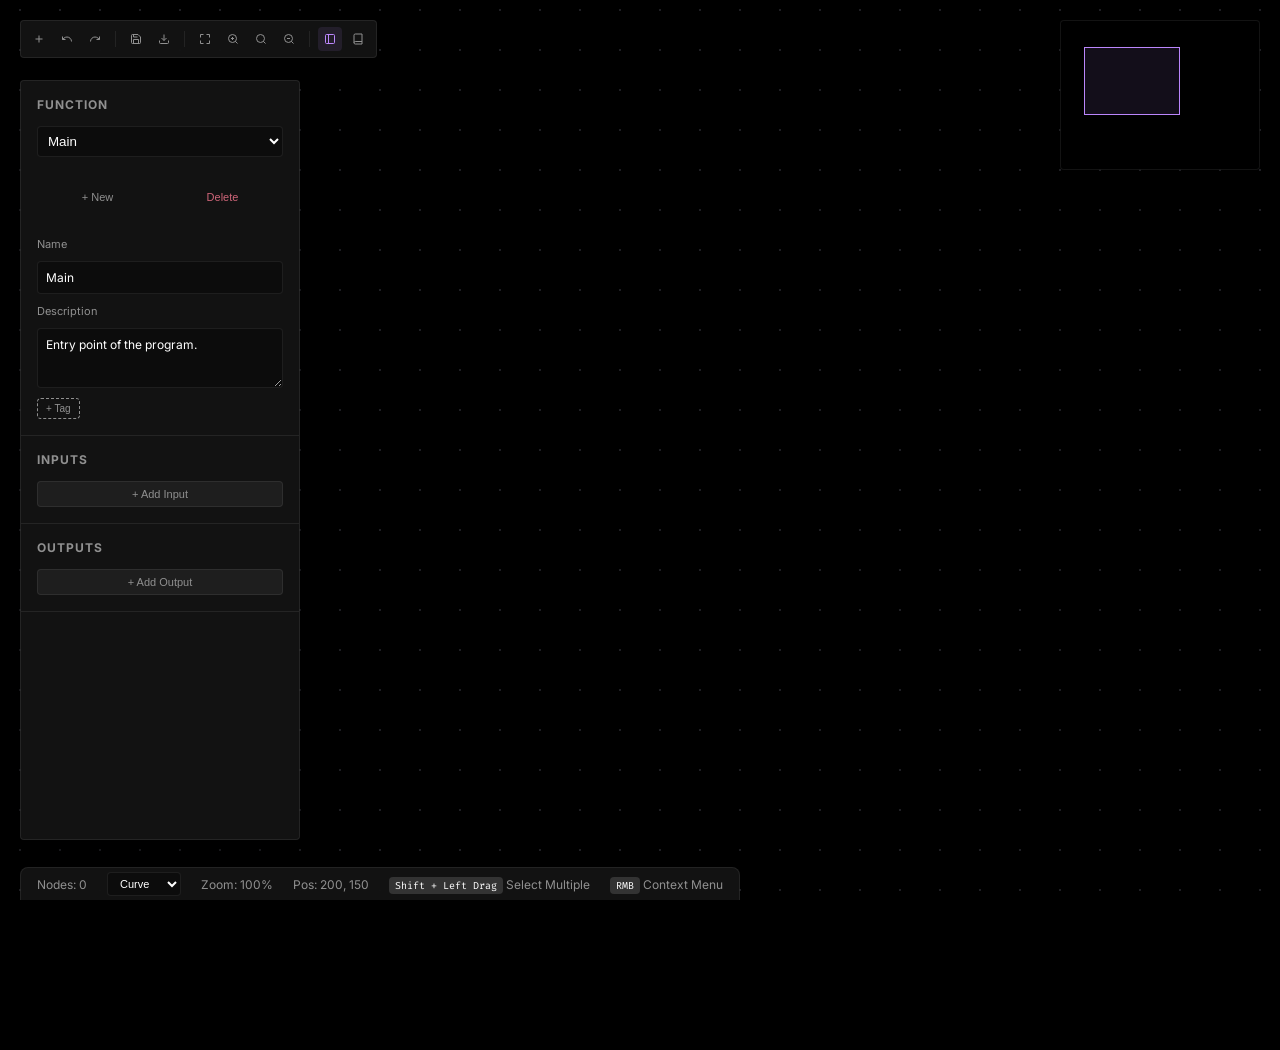
<file: source/node_editor/node_editor.html>
<!DOCTYPE html>
<html lang="en">

<head>
    <meta charset="UTF-8">
    <meta name="viewport" content="width=device-width, initial-scale=1.0">
    <title>Gallium | Decision Tree Editor</title>
    <link
        href="https://fonts.googleapis.com/css2?family=Inter:wght@300;400;500;600&family=Fira+Code:wght@400;500&display=swap"
        rel="stylesheet">
    <link href="css/node_editor.css" rel="stylesheet">
</head>

<body>

    <div id="toolbar">
        <button class="tool-btn" title="Add Node" onclick="showAddMenu(event)">
            <svg width="24" height="24" viewBox="0 0 24 24" fill="none" stroke="currentColor" stroke-width="2">
                <line x1="12" y1="5" x2="12" y2="19"></line>
                <line x1="5" y1="12" x2="19" y2="12"></line>
            </svg>
        </button>
        <button class="tool-btn" title="Undo (Ctrl+Z)" onclick="graph.undo()">
            <svg width="24" height="24" viewBox="0 0 24 24" fill="none" stroke="currentColor" stroke-width="2">
                <path d="M3 7v6h6"></path>
                <path d="M21 17a9 9 0 00-9-9 9 9 0 00-6 2.3L3 13"></path>
            </svg>
        </button>
        <button class="tool-btn" title="Redo (Ctrl+Shift+Z)" onclick="graph.redo()">
            <svg width="24" height="24" viewBox="0 0 24 24" fill="none" stroke="currentColor" stroke-width="2">
                <path d="M21 7v6h-6"></path>
                <path d="M3 17a9 9 0 019-9 9 9 0 016 2.3L21 13"></path>
            </svg>
        </button>
        <div style="width: 1px; height: 24px; background: var(--node-border); margin: 0 4px;"></div>
        <button class="tool-btn" title="Save Graph (.graph)" onclick="graph.saveToFile()">
            <svg width="24" height="24" viewBox="0 0 24 24" fill="none" stroke="currentColor" stroke-width="2">
                <path d="M19 21H5a2 2 0 0 1-2-2V5a2 2 0 0 1 2-2h11l5 5v11a2 2 0 0 1-2 2z"></path>
                <polyline points="17 21 17 13 7 13 7 21"></polyline>
                <polyline points="7 3 7 8 15 8"></polyline>
            </svg>
        </button>
        <button class="tool-btn" title="Load Graph" onclick="graph.triggerLoad()">
            <svg width="24" height="24" viewBox="0 0 24 24" fill="none" stroke="currentColor" stroke-width="2">
                <path d="M21 15v4a2 2 0 0 1-2 2H5a2 2 0 0 1-2-2v-4"></path>
                <polyline points="7 10 12 15 17 10"></polyline>
                <line x1="12" y1="15" x2="12" y2="3"></line>
            </svg>
        </button>
        <div style="width: 1px; height: 24px; background: var(--node-border); margin: 0 4px;"></div>
        <button class="tool-btn" title="Recenter" onclick="graph.recenter()">
            <svg width="24" height="24" viewBox="0 0 24 24" fill="none" stroke="currentColor" stroke-width="2">
                <path d="M15 3h6v6M9 21H3v-6M21 15v6h-6M3 9V3h6"></path>
            </svg>
        </button>
        <button class="tool-btn" title="Zoom In" onclick="graph.zoom(1.1)">
            <svg width="24" height="24" viewBox="0 0 24 24" fill="none" stroke="currentColor" stroke-width="2">
                <circle cx="11" cy="11" r="8"></circle>
                <line x1="21" y1="21" x2="16.65" y2="16.65"></line>
                <line x1="11" y1="8" x2="11" y2="14"></line>
                <line x1="8" y1="11" x2="14" y2="11"></line>
            </svg>
        </button>
        <button class="tool-btn" title="Reset Zoom" onclick="graph.resetZoom()">
            <svg width="24" height="24" viewBox="0 0 24 24" fill="none" stroke="currentColor" stroke-width="2">
                <circle cx="11" cy="11" r="8"></circle>
                <line x1="21" y1="21" x2="16.65" y2="16.65"></line>
            </svg>
        </button>
        <button class="tool-btn" title="Zoom Out" onclick="graph.zoom(0.9)">
            <svg width="24" height="24" viewBox="0 0 24 24" fill="none" stroke="currentColor" stroke-width="2">
                <circle cx="11" cy="11" r="8"></circle>
                <line x1="21" y1="21" x2="16.65" y2="16.65"></line>
                <line x1="8" y1="11" x2="14" y2="11"></line>
            </svg>
        </button>
        <div style="width: 1px; height: 24px; background: var(--node-border); margin: 0 4px;"></div>
        <button class="tool-btn active" id="btn-toggle-functions" title="Toggle Function Panel"
            onclick="toggleFunctionPanel()">
            <svg width="24" height="24" viewBox="0 0 24 24" fill="none" stroke="currentColor" stroke-width="2">
                <rect x="3" y="3" width="18" height="18" rx="2" ry="2"></rect>
                <line x1="9" y1="3" x2="9" y2="21"></line>
            </svg>
        </button>
        <button class="tool-btn" id="btn-toggle-types" title="Toggle Type Database" onclick="toggleTypePanel()">
            <svg width="24" height="24" viewBox="0 0 24 24" fill="none" stroke="currentColor" stroke-width="2">
                <path d="M4 19.5A2.5 2.5 0 0 1 6.5 17H20"></path>
                <path d="M6.5 2H20v20H6.5A2.5 2.5 0 0 1 4 19.5v-15A2.5 2.5 0 0 1 6.5 2z"></path>
            </svg>
        </button>
    </div>

    <div id="editor-container" oncontextmenu="return false;">
        <div id="graph-layer">
            <div id="nodes-layer">
                <!-- Nodes will be rendered here -->
            </div>
            <svg id="svg-layer">
                <!-- Connections will be rendered here -->
            </svg>
        </div>
    </div>

    <div id="minimap">
        <div id="minimap-content"></div>
        <div id="minimap-viewport"></div>
    </div>

    <div id="notification-area"></div>
    <input type="file" id="file-input" accept=".graph" style="display: none;" onchange="graph.loadFromFile(this)">

    <div id="status-bar">
        <span>Nodes: <span id="node-count">0</span></span>
        <select id="connection-style-select">
            <option value="curve">Curve</option>
            <option value="circuit">Circuit</option>
            <option value="straight">90 Deg</option>
        </select>
        <span>Zoom: <span id="zoom-level">100%</span></span>
        <span>Pos: <span id="view-pos">0, 0</span></span>
        <span><span class="kbd">Shift + Left Drag</span> Select Multiple</span>
        <span><span class="kbd">RMB</span> Context Menu</span>
    </div>

    <div id="function-panel">
        <div class="panel-section">
            <div class="panel-header">Function</div>
            <select id="function-selector"
                style="width: 100%; margin-bottom: 10px; padding: 6px; background: rgba(0,0,0,0.3); color: white; border: 1px solid var(--node-border); border-radius: 4px;">
                <!-- Populated by JS -->
            </select>
            <div style="display: flex; gap: 4px; margin-bottom: 10px;">
                <button class="tool-btn" style="flex: 1; font-size: 11px;" onclick="funcManager.createNewFunction()">+
                    New</button>
                <button class="tool-btn" style="flex: 1; font-size: 11px; color: var(--danger);"
                    onclick="funcManager.deleteCurrentFunction()">Delete</button>
            </div>

            <label class="panel-label">Name</label>
            <input type="text" id="func-name" class="panel-input">

            <label class="panel-label">Description</label>
            <textarea id="func-desc" class="panel-textarea"></textarea>

            <div id="func-tags" class="tags-container"></div>
        </div>

        <div class="panel-section">
            <div class="panel-header">Inputs</div>
            <div id="func-inputs-list" class="io-list"></div>
        </div>

        <div class="panel-section">
            <div class="panel-header">Outputs</div>
            <div id="func-outputs-list" class="io-list"></div>
        </div>
    </div>

    <div id="type-panel">
        <div id="type-panel-content" style="display: flex; flex: 1; height: 100%; overflow: hidden;">
            <div id="type-list-column"
                style="width: 280px; display: flex; flex-direction: column; border-right: 1px solid var(--node-border); background: rgba(0,0,0,0.2);">
                <div class="panel-section" style="border-bottom: none; flex: 1; overflow-y: auto;">
                    <div class="panel-header">Type Database</div>
                    <div style="display: flex; gap: 4px; margin-bottom: 10px;">
                        <button class="tool-btn" style="flex: 1; font-size: 11px;"
                            onclick="typeEditor.createNewStruct()">+ New
                            Struct</button>
                    </div>
                    <div class="search-container" style="padding: 0; margin-bottom: 10px;">
                        <input type="text" id="type-search" placeholder="Search types..." class="panel-input"
                            oninput="typeEditor.render()">
                    </div>
                    <div id="type-list-container" class="io-list" style="overflow-y: visible;">
                        <!-- Populated by JS -->
                    </div>
                </div>
            </div>

            <div id="struct-editor-section" class="panel-section"
                style="display: none; flex: 1; padding: 20px; border-top: none; overflow-y: auto;">
                <div class="panel-header">Structure Editor</div>
                <label class="panel-label">Struct Name</label>
                <input type="text" id="struct-name-input" class="panel-input"
                    onchange="typeEditor.onStructNameChange(this.value)">

                <label class="panel-label" style="margin-top: 8px;">Type Tag</label>
                <input type="text" id="struct-tag-input" class="panel-input" placeholder="e.g. MyCategory"
                    onchange="typeEditor.onStructTagChange(this.value)">

                <div style="display: flex; justify-content: space-between; align-items: center; margin-top: 10px;">
                    <label class="panel-label" style="margin-bottom: 0;">Fields</label>
                    <button class="tool-btn" style="width: auto; height: 24px; padding: 0 8px; font-size: 10px;"
                        onclick="typeEditor.addFieldToCurrent()">+ Add Field</button>
                </div>
                <div id="struct-fields-list" class="io-list" style="margin-top: 5px;">
                    <!-- Populated by JS -->
                </div>

                <div style="margin-top: 15px;">
                    <button class="tool-btn" style="width: 100%; font-size: 11px; color: var(--danger);"
                        onclick="typeEditor.deleteCurrentStruct()">Delete Structure</button>
                </div>
            </div>
        </div>
    </div>

    <div id="context-menu">
        <div class="window-header" id="menu-header">
            <span>Add Node</span>
            <span class="window-close" onclick="graph.closePalette()">✕</span>
        </div>
        <div class="search-container">
            <input type="text" id="node-search" placeholder="Search nodes..." autocomplete="off">
        </div>
        <div class="palette-content" id="palette-list">
            <!-- Categories and nodes will be rendered here -->
        </div>
    </div>

    <script src="js/node_registry.js"></script>
    <script src="js/type_system.js"></script>
    <script src="js/type_editor.js"></script>
    <script src="js/function_system.js"></script>
    <script src="js/node_graph.js"></script>
    <script src="js/graph_canvas.js"></script>
    <script src="js/graph_nodes.js"></script>
    <script src="js/graph_connections.js"></script>
    <script src="js/graph_persistence.js"></script>
    <script src="js/graph_history.js"></script>
    <script src="js/main.js"></script>
</body>

</html>
</file>
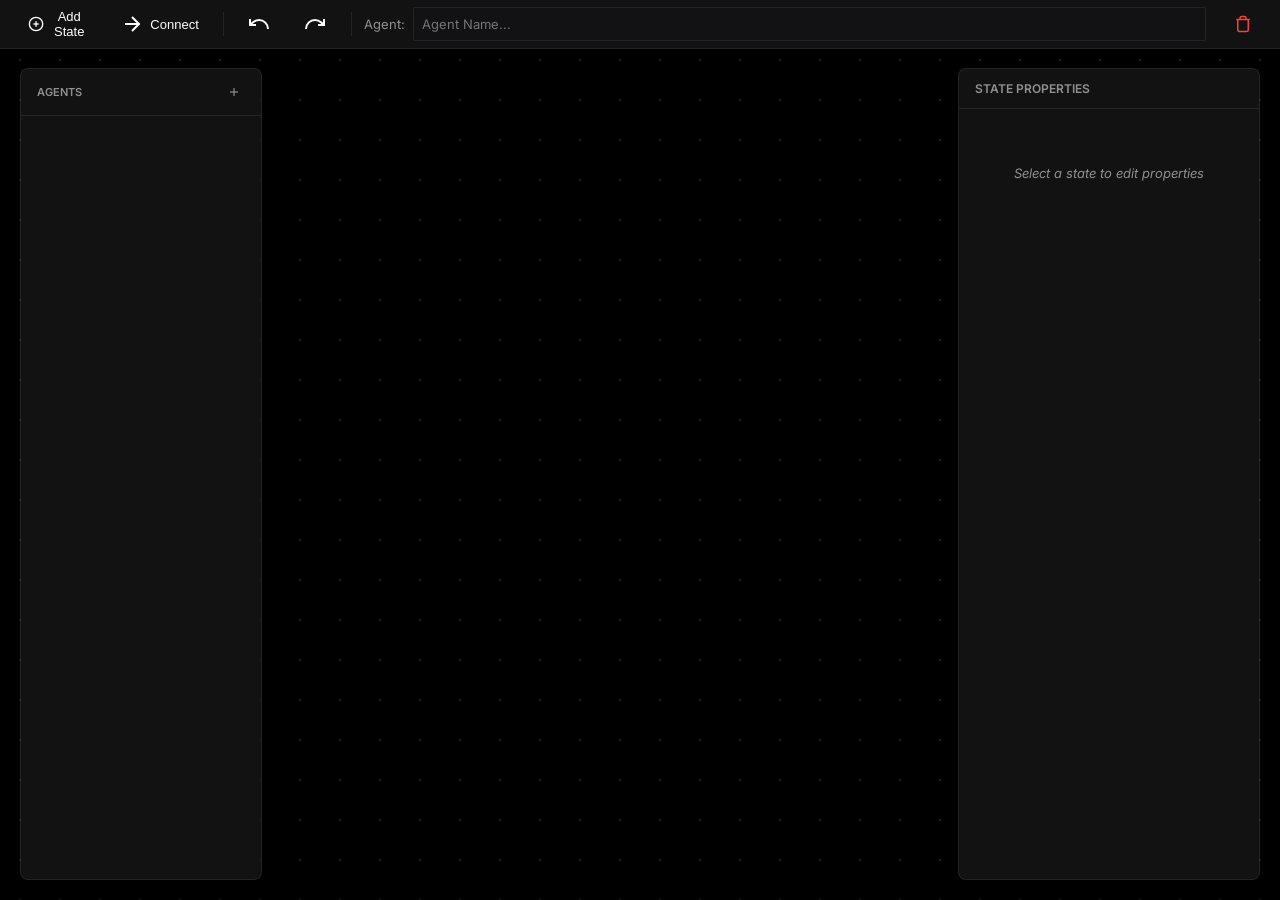
<file: web_source/agent_editor/agent_editor.html>
<!DOCTYPE html>
<html lang="en">

<head>
    <meta charset="UTF-8">
    <meta name="viewport" content="width=device-width, initial-scale=1.0">
    <title>Gallium | Agent State Editor</title>
    <link
        href="https://fonts.googleapis.com/css2?family=Inter:wght@300;400;500;600&family=Fira+Code:wght@400;500&display=swap"
        rel="stylesheet">
    <link href="css/agent_editor.css" rel="stylesheet">
</head>

<body>
    <div id="toolbar">
        <button class="tool-btn" title="Add State" onclick="agentEditor.addState()">
            <svg width="24" height="24" viewBox="0 0 24 24" fill="none" stroke="currentColor" stroke-width="2">
                <circle cx="12" cy="12" r="10"></circle>
                <line x1="12" y1="8" x2="12" y2="16"></line>
                <line x1="8" y1="12" x2="16" y2="12"></line>
            </svg>
            Add State
        </button>
        <button class="tool-btn" id="btn-connect" title="Connect States" onclick="agentEditor.toggleLinkMode()">
            <svg width="24" height="24" viewBox="0 0 24 24" fill="none" stroke="currentColor" stroke-width="2">
                <line x1="5" y1="12" x2="19" y2="12"></line>
                <polyline points="12 5 19 12 12 19"></polyline>
            </svg>
            Connect
        </button>
        <div class="separator"></div>
        <button class="tool-btn" title="Undo" onclick="agentEditor.undo()">
            <svg width="24" height="24" viewBox="0 0 24 24" fill="none" stroke="currentColor" stroke-width="2">
                <path d="M3 7v6h6"></path>
                <path d="M21 17a9 9 0 00-9-9 9 9 0 00-6 2.3L3 13"></path>
            </svg>
        </button>
        <button class="tool-btn" title="Redo" onclick="agentEditor.redo()">
            <svg width="24" height="24" viewBox="0 0 24 24" fill="none" stroke="currentColor" stroke-width="2">
                <path d="M21 7v6h-6"></path>
                <path d="M3 17a9 9 0 019-9 9 9 0 016 2.3L21 13"></path>
            </svg>
        </button>
        <div class="separator"></div>
        <span style="font-size:13px; color:var(--text-secondary);">Agent:</span>
        <input type="text" id="agent-name-input" class="agent-name-input" placeholder="Agent Name..."
            onchange="agentEditor.save()">
        <div style="flex:1"></div>
        <button class="tool-btn" style="color:#f44336;" title="Delete Agent" onclick="agentEditor.deleteCurrentAgent()">
            <svg width="18" height="18" viewBox="0 0 24 24" fill="none" stroke="currentColor" stroke-width="2">
                <polyline points="3 6 5 6 21 6"></polyline>
                <path d="M19 6v14a2 2 0 0 1-2 2H7a2 2 0 0 1-2-2V6m3 0V4a2 2 0 0 1 2-2h4a2 2 0 0 1 2 2v2"></path>
            </svg>
        </button>
    </div>

    <div id="main-layout">
        <div id="sidebar">
            <div class="sidebar-header">
                <span>AGENTS</span>
                <button class="icon-btn" title="New Agent" onclick="agentEditor.createNewAgent()">
                    <svg width="14" height="14" viewBox="0 0 24 24" fill="none" stroke="currentColor" stroke-width="2">
                        <line x1="12" y1="5" x2="12" y2="19"></line>
                        <line x1="5" y1="12" x2="19" y2="12"></line>
                    </svg>
                </button>
            </div>
            <div id="agent-list">
                <!-- Agents populated here -->
            </div>
        </div>

        <div id="editor-container">
            <canvas id="agent-canvas"></canvas>
        </div>
    </div>

    <div id="properties-panel">
        <div class="panel-header">State Properties</div>
        <div id="properties-content">
            <div class="empty-state">Select a state to edit properties</div>
        </div>
    </div>

    <!-- Context Menu -->
    <div id="context-menu" class="context-menu">
        <div class="menu-item" id="ctx-add-state">Add State</div>
        <div class="menu-item" id="ctx-connect">Connect</div>
        <div class="menu-item" id="ctx-delete">Delete</div>
    </div>

    <script src="js/agent_editor.js"></script>
</body>

</html>
</file>
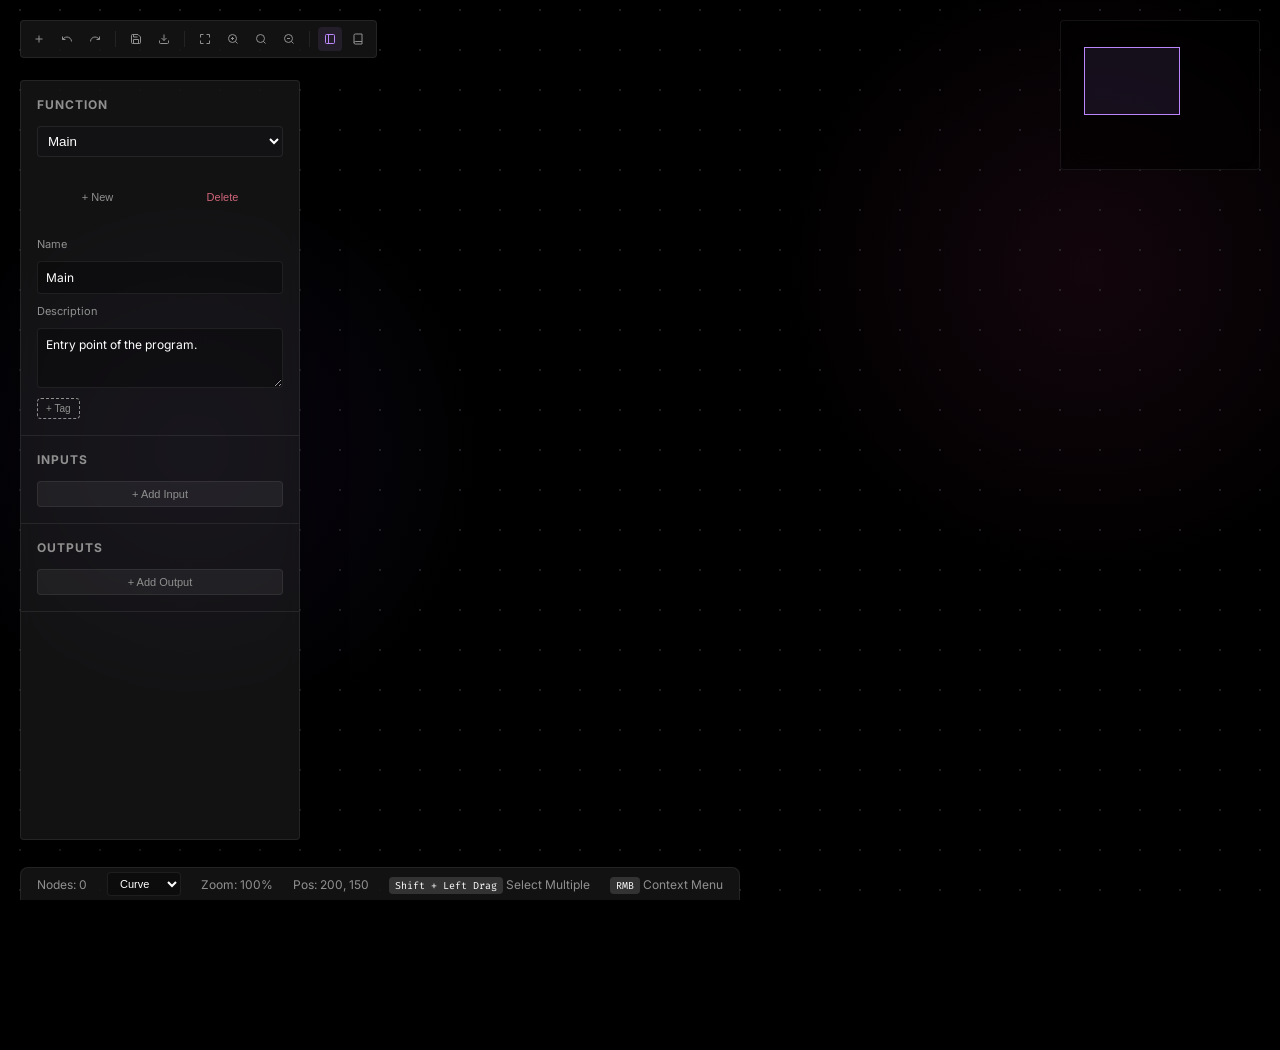
<file: web_source/node_editor/node_editor.html>
<!DOCTYPE html>
<html lang="en">

<head>
    <meta charset="UTF-8">
    <meta name="viewport" content="width=device-width, initial-scale=1.0">
    <title>Gallium | Decision Tree Editor</title>
    <link
        href="https://fonts.googleapis.com/css2?family=Inter:wght@300;400;500;600&family=Fira+Code:wght@400;500&display=swap"
        rel="stylesheet">
    <link href="css/node_editor.css" rel="stylesheet">
</head>

<body>

    <div id="toolbar">
        <button class="tool-btn" title="Add Node" onclick="showAddMenu(event)">
            <svg width="24" height="24" viewBox="0 0 24 24" fill="none" stroke="currentColor" stroke-width="2">
                <line x1="12" y1="5" x2="12" y2="19"></line>
                <line x1="5" y1="12" x2="19" y2="12"></line>
            </svg>
        </button>
        <button class="tool-btn" title="Undo (Ctrl+Z)" onclick="graph.undo()">
            <svg width="24" height="24" viewBox="0 0 24 24" fill="none" stroke="currentColor" stroke-width="2">
                <path d="M3 7v6h6"></path>
                <path d="M21 17a9 9 0 00-9-9 9 9 0 00-6 2.3L3 13"></path>
            </svg>
        </button>
        <button class="tool-btn" title="Redo (Ctrl+Shift+Z)" onclick="graph.redo()">
            <svg width="24" height="24" viewBox="0 0 24 24" fill="none" stroke="currentColor" stroke-width="2">
                <path d="M21 7v6h-6"></path>
                <path d="M3 17a9 9 0 019-9 9 9 0 016 2.3L21 13"></path>
            </svg>
        </button>
        <div style="width: 1px; height: 24px; background: var(--node-border); margin: 0 4px;"></div>
        <button class="tool-btn" title="Save Graph (.graph)" onclick="graph.saveToFile()">
            <svg width="24" height="24" viewBox="0 0 24 24" fill="none" stroke="currentColor" stroke-width="2">
                <path d="M19 21H5a2 2 0 0 1-2-2V5a2 2 0 0 1 2-2h11l5 5v11a2 2 0 0 1-2 2z"></path>
                <polyline points="17 21 17 13 7 13 7 21"></polyline>
                <polyline points="7 3 7 8 15 8"></polyline>
            </svg>
        </button>
        <button class="tool-btn" title="Load Graph" onclick="graph.triggerLoad()">
            <svg width="24" height="24" viewBox="0 0 24 24" fill="none" stroke="currentColor" stroke-width="2">
                <path d="M21 15v4a2 2 0 0 1-2 2H5a2 2 0 0 1-2-2v-4"></path>
                <polyline points="7 10 12 15 17 10"></polyline>
                <line x1="12" y1="15" x2="12" y2="3"></line>
            </svg>
        </button>
        <div style="width: 1px; height: 24px; background: var(--node-border); margin: 0 4px;"></div>
        <button class="tool-btn" title="Recenter" onclick="graph.recenter()">
            <svg width="24" height="24" viewBox="0 0 24 24" fill="none" stroke="currentColor" stroke-width="2">
                <path d="M15 3h6v6M9 21H3v-6M21 15v6h-6M3 9V3h6"></path>
            </svg>
        </button>
        <button class="tool-btn" title="Zoom In" onclick="graph.zoom(1.1)">
            <svg width="24" height="24" viewBox="0 0 24 24" fill="none" stroke="currentColor" stroke-width="2">
                <circle cx="11" cy="11" r="8"></circle>
                <line x1="21" y1="21" x2="16.65" y2="16.65"></line>
                <line x1="11" y1="8" x2="11" y2="14"></line>
                <line x1="8" y1="11" x2="14" y2="11"></line>
            </svg>
        </button>
        <button class="tool-btn" title="Reset Zoom" onclick="graph.resetZoom()">
            <svg width="24" height="24" viewBox="0 0 24 24" fill="none" stroke="currentColor" stroke-width="2">
                <circle cx="11" cy="11" r="8"></circle>
                <line x1="21" y1="21" x2="16.65" y2="16.65"></line>
            </svg>
        </button>
        <button class="tool-btn" title="Zoom Out" onclick="graph.zoom(0.9)">
            <svg width="24" height="24" viewBox="0 0 24 24" fill="none" stroke="currentColor" stroke-width="2">
                <circle cx="11" cy="11" r="8"></circle>
                <line x1="21" y1="21" x2="16.65" y2="16.65"></line>
                <line x1="8" y1="11" x2="14" y2="11"></line>
            </svg>
        </button>
        <div style="width: 1px; height: 24px; background: var(--node-border); margin: 0 4px;"></div>
        <button class="tool-btn active" id="btn-toggle-functions" title="Toggle Function Panel"
            onclick="toggleFunctionPanel()">
            <svg width="24" height="24" viewBox="0 0 24 24" fill="none" stroke="currentColor" stroke-width="2">
                <rect x="3" y="3" width="18" height="18" rx="2" ry="2"></rect>
                <line x1="9" y1="3" x2="9" y2="21"></line>
            </svg>
        </button>
        <button class="tool-btn" id="btn-toggle-types" title="Toggle Type Database" onclick="toggleTypePanel()">
            <svg width="24" height="24" viewBox="0 0 24 24" fill="none" stroke="currentColor" stroke-width="2">
                <path d="M4 19.5A2.5 2.5 0 0 1 6.5 17H20"></path>
                <path d="M6.5 2H20v20H6.5A2.5 2.5 0 0 1 4 19.5v-15A2.5 2.5 0 0 1 6.5 2z"></path>
            </svg>
        </button>
    </div>

    <div id="editor-container" oncontextmenu="return false;">
        <div id="graph-layer">
            <div id="nodes-layer">
                <!-- Nodes will be rendered here -->
            </div>
            <svg id="svg-layer">
                <!-- Connections will be rendered here -->
            </svg>
        </div>
    </div>

    <div id="minimap">
        <div id="minimap-content"></div>
        <div id="minimap-viewport"></div>
    </div>

    <div id="notification-area"></div>
    <input type="file" id="file-input" accept=".graph" style="display: none;" onchange="graph.loadFromFile(this)">

    <div id="status-bar">
        <span>Nodes: <span id="node-count">0</span></span>
        <select id="connection-style-select">
            <option value="curve">Curve</option>
            <option value="circuit">Circuit</option>
            <option value="straight">90 Deg</option>
        </select>
        <span>Zoom: <span id="zoom-level">100%</span></span>
        <span>Pos: <span id="view-pos">0, 0</span></span>
        <span><span class="kbd">Shift + Left Drag</span> Select Multiple</span>
        <span><span class="kbd">RMB</span> Context Menu</span>
    </div>

    <div id="function-panel">
        <div class="panel-section">
            <div class="panel-header">Function</div>
            <select id="function-selector"
                style="width: 100%; margin-bottom: 10px; padding: 6px; background: #121214; color: white; border: 1px solid var(--node-border); border-radius: 4px; color-scheme: dark;">
                <!-- Populated by JS -->
            </select>
            <div style="display: flex; gap: 4px; margin-bottom: 10px;">
                <button class="tool-btn" style="flex: 1; font-size: 11px;" onclick="funcManager.createNewFunction()">+
                    New</button>
                <button class="tool-btn" style="flex: 1; font-size: 11px; color: var(--danger);"
                    onclick="funcManager.deleteCurrentFunction()">Delete</button>
            </div>

            <label class="panel-label">Name</label>
            <input type="text" id="func-name" class="panel-input">

            <label class="panel-label">Description</label>
            <textarea id="func-desc" class="panel-textarea"></textarea>

            <div id="func-tags" class="tags-container"></div>
        </div>

        <div class="panel-section">
            <div class="panel-header">Inputs</div>
            <div id="func-inputs-list" class="io-list"></div>
        </div>

        <div class="panel-section">
            <div class="panel-header">Outputs</div>
            <div id="func-outputs-list" class="io-list"></div>
        </div>
    </div>

    <div id="type-panel">
        <div id="type-panel-content" style="display: flex; flex: 1; height: 100%; overflow: hidden;">
            <div id="type-list-column"
                style="width: 280px; display: flex; flex-direction: column; border-right: 1px solid var(--node-border); background: rgba(0,0,0,0.2);">
                <div class="panel-section" style="border-bottom: none; flex: 1; overflow-y: auto;">
                    <div class="panel-header">Type Database</div>
                    <div style="display: flex; gap: 4px; margin-bottom: 10px;">
                        <button class="tool-btn" style="flex: 1; font-size: 11px;"
                            onclick="typeEditor.createNewStruct()">+ Struct</button>
                        <button class="tool-btn" style="flex: 1; font-size: 11px;"
                            onclick="typeEditor.createNewEnum()">+ Enum</button>
                    </div>
                    <div class="search-container" style="padding: 0; margin-bottom: 10px;">
                        <input type="text" id="type-search" placeholder="Search types..." class="panel-input"
                            oninput="typeEditor.render()">
                    </div>
                    <div id="type-list-container" class="io-list" style="overflow-y: visible;">
                        <!-- Populated by JS -->
                    </div>
                </div>
            </div>

            <div id="struct-editor-section" class="panel-section"
                style="display: none; flex: 1; padding: 20px; border-top: none; overflow-y: auto;">
                <div class="panel-header">Structure Editor</div>
                <label class="panel-label">Struct Name</label>
                <input type="text" id="struct-name-input" class="panel-input"
                    onchange="typeEditor.onStructNameChange(this.value)">

                <label class="panel-label" style="margin-top: 8px;">Type Tag</label>
                <input type="text" id="struct-tag-input" class="panel-input" placeholder="e.g. MyCategory"
                    onchange="typeEditor.onStructTagChange(this.value)">

                <div style="display: flex; justify-content: space-between; align-items: center; margin-top: 10px;">
                    <label class="panel-label" style="margin-bottom: 0;">Fields</label>
                    <button class="tool-btn" style="width: auto; height: 24px; padding: 0 8px; font-size: 10px;"
                        onclick="typeEditor.addFieldToCurrent()">+ Add Field</button>
                </div>
                <div id="struct-fields-list" class="io-list" style="margin-top: 5px;">
                    <!-- Populated by JS -->
                </div>

                <div style="margin-top: 15px;">
                    <button class="tool-btn" style="width: 100%; font-size: 11px; color: var(--danger);"
                        onclick="typeEditor.deleteCurrentStruct()">Delete Structure</button>
                </div>
            </div>

            <div id="enum-editor-section" class="panel-section"
                style="display: none; flex: 1; padding: 20px; border-top: none; overflow-y: auto;">
                <div class="panel-header">Enum Editor</div>
                <label class="panel-label">Enum Name</label>
                <input type="text" id="enum-name-input" class="panel-input"
                    onchange="typeEditor.onEnumNameChange(this.value)">

                <label class="panel-label" style="margin-top: 8px;">Type Tag</label>
                <input type="text" id="enum-tag-input" class="panel-input" placeholder="e.g. Role"
                    onchange="typeEditor.onEnumTagChange(this.value)">

                <div style="display: flex; justify-content: space-between; align-items: center; margin-top: 10px;">
                    <label class="panel-label" style="margin-bottom: 0;">Values</label>
                    <button class="tool-btn" style="width: auto; height: 24px; padding: 0 8px; font-size: 10px;"
                        onclick="typeEditor.addEnumValueToCurrent()">+ Add Value</button>
                </div>
                <div id="enum-values-list" class="io-list" style="margin-top: 5px;">
                    <!-- Populated by JS -->
                </div>

                <div style="margin-top: 15px;">
                    <button class="tool-btn" style="width: 100%; font-size: 11px; color: var(--danger);"
                        onclick="typeEditor.deleteCurrentEnum()">Delete Enum</button>
                </div>
            </div>
        </div>
    </div>

    <div id="context-menu">
        <div class="window-header" id="menu-header">
            <span>Add Node</span>
            <span class="window-close" onclick="graph.closePalette()">✕</span>
        </div>
        <div class="search-container">
            <input type="text" id="node-search" placeholder="Search nodes..." autocomplete="off">
        </div>
        <div class="palette-content" id="palette-list">
            <!-- Categories and nodes will be rendered here -->
        </div>
    </div>

    <script src="js/node_registry.js"></script>
    <script src="js/type_system.js"></script>
    <script src="js/type_editor.js"></script>
    <script src="js/function_system.js"></script>
    <script src="js/node_graph.js"></script>
    <script src="js/graph_canvas.js"></script>
    <script src="js/graph_nodes.js"></script>
    <script src="js/graph_connections.js"></script>
    <script src="js/graph_persistence.js"></script>
    <script src="js/graph_history.js"></script>
    <script src="js/main.js"></script>
</body>

</html>
</file>
<file: source/node_editor/css/node_editor.css>
:root {
    --bg-color: #000000;
    --grid-color: rgba(60, 60, 70, 0.514);
    --node-bg: rgba(51, 51, 51, 0.37);
    --node-border: rgba(255, 255, 255, 0.075);
    --primary-accent: #bb86fc;
    --secondary-accent: #03dac6;
    --text-main: #ffffff;
    --text-dim: #909090;
    --danger: #cf6679;
    --success: #4caf50;
    --glass-bg: rgba(255, 255, 255, 0);
    --glass-blur: blur(6px);

    /* Connection Types */
    --type-exec: #ffffff;
    --type-string: #f25fbc;
    --type-number: #76ea59;
    --type-boolean: #ef5350;
    --type-bool: #ef5350;
    --type-any: #808080;
    --type-any_not_exec: #808080;
    --type-list: #FFC107;
}

* {
    box-sizing: border-box;
    user-select: none;
}

body,
html {
    margin: 0;
    padding: 0;
    width: 100%;
    height: 100%;
    overflow: hidden;
    background-color: var(--bg-color);
    color: var(--text-main);
    font-family: 'Inter', sans-serif;
}

#editor-container {
    width: 100%;
    height: 100%;
    position: relative;
    background-image:
        radial-gradient(var(--grid-color) var(--grid-dot-size, 1.5px), transparent var(--grid-dot-size, 1.5px));
    background-size: var(--grid-size, 40px) var(--grid-size, 40px);
    background-position: var(--grid-pos-x, 0px) var(--grid-pos-y, 0px);
    cursor: grab;
}

#editor-container:active {
    cursor: grabbing;
}

#graph-layer {
    position: absolute;
    top: 0;
    left: 0;
    width: 100%;
    height: 100%;
    transform-origin: 0 0;
    pointer-events: none;
}

#svg-layer {
    position: absolute;
    top: 0;
    left: 0;
    width: 10000px;
    height: 10000px;
    pointer-events: none;
    overflow: visible;
}

.connection-line {
    fill: none;
    stroke: var(--primary-accent);
    stroke-width: 3;
    stroke-linecap: round;
    opacity: 0.8;
    filter: drop-shadow(0 0 8px rgba(187, 134, 252, 0.4));
    transition: stroke 0.3s, opacity 0.3s, stroke-width 0.2s;
    pointer-events: stroke;
    /* Critical for hover detection */
    cursor: pointer;
}

.connection-line:hover {
    stroke: #fff;
    stroke-width: 5;
    opacity: 1;
    filter: drop-shadow(0 0 12px rgba(255, 255, 255, 0.6));
}

#svg-layer {
    position: absolute;
    top: 0;
    left: 0;
    width: 100%;
    height: 100%;
    z-index: 0;
    /* Lower than nodes */
    pointer-events: none;
    overflow: visible;
}

#nodes-layer {
    position: absolute;
    top: 0;
    left: 0;
    width: 100%;
    height: 100%;
    pointer-events: none;
    z-index: 1;
    /* Higher than connections */
}

.node {
    position: absolute;
    min-width: 300px;
    min-height: 120px;
    display: flex;
    flex-direction: column;
    background: var(--node-bg);
    border: 1px solid var(--node-border);
    border-radius: 4px;
    backdrop-filter: var(--glass-blur);
    box-shadow: 0 8px 32px rgba(0, 0, 0, 0.5);
    padding: 0;
    pointer-events: auto;
    transition: border-color 0.2s, box-shadow 0.2s;
    overflow: clip;
    overflow-clip-margin: 15px;
}

.node-main-row,
.node-ports-col,
.node-content-col {
    min-height: 0;
}

.node-type-string,
.node-type-string_format {
    display: flex;
    flex-direction: column;
}

.node-type-string .node-main-row,
.node-type-string_format .node-main-row,
.node-type-log_message .node-main-row,
.node-type-ai_eval .node-main-row {
    flex: 1;
    display: flex;
    flex-direction: row;
    min-height: 0;
    padding: 10px 0;
}

.node-type-string .node-content-col,
.node-type-string_format .node-content-col,
.node-type-log_message .node-content-col,
.node-type-ai_eval .node-content-col,
.node-type-string .node-widget,
.node-type-string_format .node-widget,
.node-type-log_message .node-widget,
.node-type-ai_eval .node-widget {
    flex: 1;
    display: flex;
    flex-direction: column;
    min-height: 0;
}

.node-type-string .node-textarea,
.node-type-string_format .node-textarea,
.node-type-log_message .node-textarea,
.node-type-ai_eval .node-textarea {
    flex: 1;
    height: 100%;
    width: 100%;
    min-height: 0;
    resize: none !important;
}


/* Resizable node layout support */
.node-type-log_message .node-inputs,
.node-type-string_format .node-content-col,
.node-type-string .node-content-col,
.node-type-ai_eval .node-content-col {
    flex-grow: 1;
    min-width: 0;
}

.node-type-log_message .port-wrapper-input {
    flex-grow: 1;
    display: flex;
    min-width: 0;
}

.node-type-log_message .node-textarea {
    width: 100%;
}


.node:hover {
    border-color: rgba(255, 255, 255, 0.3);
    box-shadow: 0 12px 48px rgba(0, 0, 0, 0.6);
}

.node.selected {
    border-color: var(--primary-accent);
    box-shadow: 0 0 15px rgba(187, 134, 252, 0.3);
}

.node-header {
    padding: 12px 16px;
    font-weight: 500;
    font-size: 16px;
    font-family: "Georgia", "serif";
    letter-spacing: 0.2px;
    display: flex;
    align-items: center;
    gap: 10px;
    border-radius: 4px 4px 0 0;
}

.node-header::before {
    display: none;
}

.node-type-selector .node-header {
    background: rgba(187, 134, 252, 0.1);
}

.node-type-sequence .node-header {
    background: rgba(3, 218, 198, 0.1);
}

.node-type-action .node-header {
    background: rgba(207, 102, 121, 0.1);
}

.node-top-row {
    padding: 10px 16px;
    border-bottom: 1px solid var(--node-border);
    width: 100%;
    box-sizing: border-box;
}

.node-content {
    /* padding removal since cols handle it? No, keeping */
    padding: 20px 16px;
    font-size: 13px;
    color: var(--text-dim);
    display: flex;
    flex-direction: column;
    gap: 15px;
}

.node-input {
    background: rgba(0, 0, 0, 0.2);
    border: 1px solid var(--node-border);
    border-radius: 4px;
    color: var(--text-main);
    padding: 6px 10px;
    font-size: 12px;
    outline: none;
    width: 100%;
    min-width: 0;
    box-sizing: border-box;
    /* Ensure padding doesn't break width */
    transition: border-color 0.2s;
}

/* Prevent body inputs from hitting output ports */
.node-content>.node-input {
    width: calc(100% - 40px);
    /* Leave room for output labels */
}

.node-input:focus {
    border-color: var(--primary-accent);
}

.node-main-row {
    display: flex;
    flex-direction: row;
    flex-grow: 1;
    position: relative;
}

.node-ports-col {
    display: flex;
    flex-direction: column;
    justify-content: center;
    /* Center ports vertically relative to content */
    gap: 15px;
    /* Spacing between ports */
    z-index: 20;
    flex: 0 0 auto;
}

.node-inputs {
    align-items: flex-start;
}

.node-outputs {
    align-items: flex-end;
}

.node-content-col {
    flex: 1;
    display: flex;
    flex-direction: column;
    justify-content: flex-start;
    align-items: stretch;
    min-width: 0;
    min-height: 0;
    overflow: hidden;
}

.node-widget {
    flex-grow: 1;
    display: flex;
    flex-direction: column;
    min-height: 0;
    padding: 0 10px 10px 10px;
}

.port-wrapper {
    display: flex;
    align-items: center;
    gap: 10px;
    pointer-events: none;
    z-index: 10;
    min-height: 24px;
    /* Minimum height for a port row */
    position: relative;
}

.port-wrapper-input {
    margin-left: -12px;
    /* Pull port circle out */
    flex-direction: row;
    padding-right: 10px;
}

.port-wrapper-output {
    margin-right: -12px;
    /* Pull port circle out */
    flex-direction: row;
    justify-content: flex-end;
    padding-left: 10px;
}

.port {
    width: 14px;
    height: 14px;
    border-radius: 50%;
    background: #1a1d23;
    border: 2px solid var(--node-border);
    cursor: crosshair;
    transition: all 0.2s cubic-bezier(0.175, 0.885, 0.32, 1.275);
    display: flex;
    align-items: center;
    justify-content: center;
    pointer-events: auto;
    position: relative;
}

.port:hover {
    transform: scale(1.4);
    box-shadow: 0 0 12px currentColor;
    border-color: #fff;
    background-color: currentColor;
}

.port-type-exec {
    color: var(--type-exec);
    border-color: var(--type-exec);
    border-radius: 4px;
}

.port-type-string {
    color: var(--type-string);
    border-color: var(--type-string);
}

.port-type-number {
    color: var(--type-number);
    border-color: var(--type-number);
}

.port-type-boolean,
.port-type-bool {
    color: #ef5350;
    border-color: #ef5350;
}

.port-type-any,
.port-type-any_not_exec {
    color: #808080;
    border-color: #808080;
}

.port-type-list {
    color: var(--type-list);
    border-color: var(--type-list);
}

.port-label {
    font-size: 10px;
    color: var(--text-dim);
    white-space: nowrap;
    pointer-events: none;
    user-select: none;
    margin: 0 8px;
    min-width: 40px;
}

.port-label-small {
    min-width: 10px !important;
    margin-right: 10px;
}

.port-wrapper-input .port-label {
    text-align: left;
}

.port-wrapper-output .port-label {
    text-align: right;
    margin-right: 8px;
}

.inline-editor {
    pointer-events: auto;
    flex: 0 0 auto;
}

.inline-editor.node-input {
    width: auto;
    min-width: 40px;
    padding: 4px 8px;
    font-size: 11px;
    height: auto;
    min-height: 24px;
    background: rgba(0, 0, 0, 0.4);
}

.math-input {
    width: 60px !important;
}

.node-textarea {
    background: rgba(0, 0, 0, 0.3);
    border: 1px solid var(--node-border);
    border-radius: 4px;
    color: var(--text-main);
    padding: 8px 12px;
    font-size: 13px;
    resize: none;
    overflow: auto;
    white-space: pre;
    word-wrap: normal;
    font-family: inherit;
    min-width: 100px;
    min-height: 24px;
    flex-grow: 1;
    height: 100%;
    width: 100%;
    display: block;
    box-sizing: border-box;
    outline: none;
    transition: border-color 0.2s;
}

.node-textarea:focus {
    border-color: var(--primary-accent);
    background: rgba(0, 0, 0, 0.4);
}

.node-textarea::-webkit-resizer {
    filter: invert(1);
}

.bool-toggle {
    background: rgba(255, 255, 255, 0.05);
    border: 1px solid var(--node-border);
    border-radius: 4px;
    color: var(--text-main);
    font-size: 9px;
    font-weight: 600;
    height: 24px;
    padding: 0 10px;
    cursor: pointer;
    transition: all 0.2s;
    display: flex;
    align-items: center;
    justify-content: center;
    min-width: 60px;
    pointer-events: auto;
}

.bool-toggle.is-true {
    background: rgba(76, 175, 80, 0.15);
    border-color: #4caf50;
    color: #81c784;
    box-shadow: 0 0 10px rgba(76, 175, 80, 0.2);
}

.bool-toggle.is-false {
    background: rgba(239, 83, 80, 0.15);
    border-color: #ef5350;
    color: #e57373;
    box-shadow: 0 0 10px rgba(239, 83, 80, 0.2);
}

.node-resizer {
    position: absolute;
    right: 0;
    bottom: 0;
    width: 20px;
    height: 20px;
    cursor: nwse-resize;
    z-index: 100;
}

.node-resizer::after {
    content: "";
    position: absolute;
    right: 4px;
    bottom: 4px;
    width: 8px;
    height: 8px;
    border-right: 2px solid var(--text-dim);
    border-bottom: 2px solid var(--text-dim);
    opacity: 0.3;
}

.bool-toggle:hover {
    filter: brightness(1.2);
}

.connection-line.draft {
    stroke-dasharray: 5, 5;
    opacity: 0.5;
    pointer-events: none;
}

.connection-line.draft {
    stroke-dasharray: 5, 5;
    opacity: 0.5;
}

/* Toolbar */
#toolbar {
    position: absolute;
    top: 20px;
    left: 20px;
    display: flex;
    align-items: center;
    gap: 4px;
    padding: 6px;
    background: var(--node-bg);
    border: 1px solid var(--node-border);
    border-radius: 4px;
    backdrop-filter: var(--glass-blur);
    z-index: 100;
}

#toolbar .tool-btn {
    width: 24px;
    height: 24px;
    border-radius: 4px;
}

#toolbar .tool-btn svg {
    width: 14px;
    height: 14px;
}

#toolbar>div {
    height: 16px !important;
}

.tool-btn {
    width: 40px;
    height: 40px;
    display: flex;
    align-items: center;
    justify-content: center;
    background: transparent;
    border: none;
    color: var(--text-dim);
    cursor: pointer;
    border-radius: 8px;
    transition: all 0.2s;
}

.tool-btn:hover {
    background: rgba(255, 255, 255, 0.05);
    color: var(--text-main);
}

.tool-btn.active {
    color: var(--primary-accent);
    background: rgba(187, 134, 252, 0.1);
}

/* Minimap */
#minimap {
    position: absolute;
    top: 20px;
    right: 20px;
    width: 200px;
    height: 150px;
    background: rgba(0, 0, 0, 0.5);
    border: 1px solid var(--node-border);
    border-radius: 4px;
    backdrop-filter: var(--glass-blur);
    overflow: hidden;
    z-index: 100;
}

#notification-area {
    position: absolute;
    top: 180px;
    /* Below minimap */
    right: 20px;
    display: flex;
    flex-direction: column;
    gap: 10px;
    z-index: 1000;
    pointer-events: none;
}

.notification-toast {
    background: rgba(187, 134, 252, 0.15);
    /* Primary Accent tint */
    border: 1px solid var(--primary-accent);
    color: #fff;
    padding: 10px 16px;
    border-radius: 8px;
    backdrop-filter: blur(10px);
    box-shadow: 0 4px 12px rgba(0, 0, 0, 0.5);
    font-size: 13px;
    opacity: 0;
    transform: translateX(20px);
    animation: slideIn 0.3s forwards;
    pointer-events: auto;
    display: flex;
    align-items: center;
    gap: 8px;
}

@keyframes slideIn {
    to {
        opacity: 1;
        transform: translateX(0);
    }
}

@keyframes fadeOut {
    to {
        opacity: 0;
        transform: translateY(-10px);
    }
}

#minimap-content {
    position: absolute;
    width: 100%;
    height: 100%;
    transform-origin: 0 0;
}

.minimap-node {
    border-radius: 2px;
    box-shadow: 0 0 4px rgba(0, 0, 0, 0.5);
}

#minimap-viewport {
    position: absolute;
    border: 1px solid var(--primary-accent);
    background: rgba(187, 134, 252, 0.1);
    pointer-events: none;
    box-sizing: border-box;
}

/* Floating Palette Window */
#context-menu {
    position: fixed;
    display: none;
    background: var(--node-bg);
    border: 1px solid var(--node-border);
    border-radius: 4px;
    width: 300px;
    height: 400px;
    min-width: 200px;
    min-height: 200px;
    z-index: 1000;
    backdrop-filter: var(--glass-blur);
    box-shadow: 0 20px 50px rgba(0, 0, 0, 0.6);
    flex-direction: column;
    overflow: hidden;
    resize: both;
}

.window-header {
    padding: 8px 12px;
    background: rgba(255, 255, 255, 0.05);
    border-bottom: 1px solid var(--node-border);
    display: flex;
    justify-content: space-between;
    align-items: center;
    cursor: move;
    font-size: 12px;
    font-weight: 600;
    color: var(--text-dim);
    user-select: none;
}

.window-close {
    cursor: pointer;
    opacity: 0.6;
    transition: opacity 0.2s;
}

.window-close:hover {
    opacity: 1;
    color: var(--danger);
}

.search-container {
    padding: 12px;
    background: rgba(0, 0, 0, 0.2);
}

#node-search {
    width: 100%;
    background: #000;
    border: 1px solid var(--node-border);
    border-radius: 4px;
    padding: 8px 12px;
    color: #fff;
    outline: none;
    font-size: 13px;
}

#node-search:focus {
    border-color: var(--primary-accent);
}

.palette-content {
    flex: 1;
    overflow-y: auto;
    padding: 4px 0;
}

.category-item {
    padding: 6px 16px;
    background: rgba(255, 255, 255, 0.02);
    font-size: 11px;
    font-weight: 700;
    color: var(--text-dim);
    text-transform: uppercase;
    letter-spacing: 1px;
    display: flex;
    align-items: center;
    gap: 8px;
    cursor: pointer;
}

.category-item:hover {
    background: rgba(255, 255, 255, 0.05);
}

.category-item::before {
    content: '▼';
    font-size: 8px;
    transition: transform 0.2s;
}

.category-item.collapsed::before {
    transform: rotate(-90deg);
}

.menu-item {
    padding: 8px 24px;
    cursor: pointer;
    font-size: 13px;
    transition: background 0.2s;
    display: flex;
    align-items: center;
    gap: 10px;
}

.menu-item:hover {
    background: rgba(187, 134, 252, 0.1);
    color: var(--primary-accent);
}

.palette-content::-webkit-scrollbar {
    width: 6px;
}

.palette-content::-webkit-scrollbar-thumb {
    background: rgba(255, 255, 255, 0.1);
    border-radius: 3px;
}

.palette-content::-webkit-scrollbar-thumb:hover {
    background: rgba(255, 255, 255, 0.2);
}

/* Floating Info */
#status-bar {
    position: absolute;
    bottom: 0;
    left: 20px;
    padding: 4px 16px;
    background: var(--node-bg);
    border: 1px solid var(--node-border);
    border-bottom: none;
    border-radius: 8px 8px 0 0;
    font-size: 12px;
    color: var(--text-dim);
    display: flex;
    align-items: center;
    gap: 20px;
    backdrop-filter: var(--glass-blur);
    z-index: 100;
}

#connection-style-select {
    background: rgba(0, 0, 0, 0.3);
    border: 1px solid var(--node-border);
    color: var(--text-main);
    border-radius: 4px;
    padding: 4px 8px;
    font-size: 11px;
    outline: none;
    cursor: pointer;
}

#connection-style-select:hover {
    border-color: var(--primary-accent);
}

.kbd {
    background: #333;
    padding: 2px 6px;
    border-radius: 4px;
    font-family: 'Fira Code', monospace;
    font-size: 10px;
    color: var(--text-main);
}

.selection-box {
    position: absolute;
    background: rgba(187, 134, 252, 0.1);
    border: 1px solid var(--primary-accent);
    border-radius: 4px;
    pointer-events: none;
    z-index: 9999;
}

#function-panel {
    position: absolute;
    top: 80px;
    left: 20px;
    width: 280px;
    bottom: 60px;
    /* Leave room for status bar */
    background: var(--node-bg);
    border: 1px solid var(--node-border);
    backdrop-filter: var(--glass-blur);
    border-radius: 4px;
    display: flex;
    flex-direction: column;
    padding: 0;
    gap: 0;
    overflow-y: auto;
    z-index: 90;
    box-shadow: 0 10px 40px rgba(0, 0, 0, 0.5);
    transition: transform 0.3s ease, opacity 0.3s ease;
}

#function-panel.hidden {
    transform: translateX(-320px);
    opacity: 0;
    pointer-events: none;
}

#function-panel::-webkit-scrollbar {
    width: 4px;
}

#function-panel::-webkit-scrollbar-thumb {
    background: rgba(255, 255, 255, 0.1);
    border-radius: 2px;
}

.panel-section {
    padding: 16px;
    border-bottom: 1px solid var(--node-border);
    display: flex;
    flex-direction: column;
    gap: 10px;
}

.panel-header {
    font-size: 12px;
    font-weight: 700;
    text-transform: uppercase;
    letter-spacing: 1px;
    color: var(--text-dim);
    margin-bottom: 4px;
}

.panel-label {
    font-size: 11px;
    color: var(--text-dim);
}

.panel-input,
.panel-textarea {
    background: rgba(0, 0, 0, 0.3);
    border: 1px solid var(--node-border);
    border-radius: 4px;
    color: var(--text-main);
    padding: 8px;
    font-size: 12px;
    font-family: inherit;
    width: 100%;
    outline: none;
}

.panel-input:focus,
.panel-textarea:focus {
    border-color: var(--primary-accent);
}

.panel-textarea {
    resize: vertical;
    min-height: 60px;
}

.tags-container {
    display: flex;
    flex-wrap: wrap;
    gap: 6px;
}

.func-tag {
    background: rgba(255, 255, 255, 0.1);
    padding: 4px 8px;
    border-radius: 4px;
    font-size: 10px;
    display: flex;
    align-items: center;
    gap: 6px;
}

.func-tag.category-tag {
    border: 1px solid var(--primary-accent);
    background: rgba(187, 134, 252, 0.1);
    font-weight: 600;
}

.func-tag .remove {
    cursor: pointer;
    opacity: 0.5;
}

.func-tag .remove:hover {
    opacity: 1;
}

.tag-btn.add {
    background: transparent;
    border: 1px dashed var(--text-dim);
    color: var(--text-dim);
    padding: 4px 8px;
    border-radius: 4px;
    font-size: 10px;
    cursor: pointer;
}

.tag-btn.add:hover {
    border-color: var(--primary-accent);
    color: var(--primary-accent);
}

.io-list {
    display: flex;
    flex-direction: column;
    gap: 8px;
}

.io-row {
    display: flex;
    gap: 6px;
    align-items: center;
}

.io-name {
    flex: 1;
    background: rgba(0, 0, 0, 0.3);
    border: 1px solid var(--node-border);
    color: white;
    padding: 4px 8px;
    border-radius: 4px;
    font-size: 11px;
    min-width: 0;
}

.io-type {
    width: 80px;
    background: rgba(0, 0, 0, 0.3);
    border: 1px solid var(--node-border);
    color: white;
    padding: 4px;
    border-radius: 4px;
    font-size: 11px;
}

.io-del {
    background: transparent;
    border: none;
    color: var(--danger);
    cursor: pointer;
    padding: 0 4px;
    font-size: 16px;
}

.io-add {
    background: rgba(255, 255, 255, 0.05);
    border: 1px solid var(--node-border);
    color: var(--text-dim);
    padding: 6px;
    border-radius: 4px;
    cursor: pointer;
    font-size: 11px;
    transition: all 0.2s;
}

.io-add:hover {
    background: rgba(255, 255, 255, 0.1);
    color: white;
}

/* ... existing scrollbar logic ... */

#type-panel {
    position: absolute;
    top: 80px;
    left: 320px;
    /* Default next to function panel */
    right: 20px;
    bottom: 60px;
    background: var(--node-bg);
    border: 1px solid var(--node-border);
    backdrop-filter: var(--glass-blur);
    border-radius: 4px;
    display: none;
    /* Hidden by default or toggled */
    flex-direction: column;
    padding: 0;
    gap: 0;
    overflow-y: hidden;
    /* Changed to hidden to allow internal scrolling regions */
    z-index: 95;
    /* Higher than function panel? Or same? */
    box-shadow: 0 10px 40px rgba(0, 0, 0, 0.5);
}

#type-panel.active {
    display: flex;
}

/* When function panel is hidden, type panel expands */
body.func-panel-hidden #type-panel {
    left: 20px;
}

/* Internal layout for type panel to handle large area */
#type-panel .panel-section {
    /* override padding for large view */
}

#type-list-container {
    flex: 1;
    max-height: none !important;
    /* Remove the old limit */
    overflow-y: auto;
}

#struct-editor-section {
    flex: 1;
    overflow-y: auto;
    border-top: none !important;
    border-left: 1px solid var(--node-border);
    padding-top: 20px !important;
}

/* Horizontal layout for Type Panel when active */
#type-panel-content {
    display: flex;
    flex: 1;
    overflow: hidden;
}

#type-list-column {
    width: 300px;
    display: flex;
    flex-direction: column;
    border-right: 1px solid var(--node-border);
    padding: 16px;
    overflow-y: auto;
}

#struct-editor-column {
    flex: 1;
    display: flex;
    flex-direction: column;
    padding: 16px;
    overflow-y: auto;
}

#type-panel::-webkit-scrollbar {
    width: 4px;
}

#type-panel::-webkit-scrollbar-thumb {
    background: rgba(255, 255, 255, 0.1);
    border-radius: 2px;
}

.type-item {
    padding: 8px 12px;
    display: flex;
    align-items: center;
    gap: 10px;
    cursor: pointer;
    border-radius: 6px;
    transition: background 0.2s;
    font-size: 12px;
}

.type-item:hover {
    background: rgba(255, 255, 255, 0.05);
}

.type-item.selected {
    background: rgba(187, 134, 252, 0.1);
    border: 1px solid rgba(187, 134, 252, 0.2);
}

.type-dot {
    width: 10px;
    height: 10px;
    border-radius: 50%;
    flex-shrink: 0;
}

.field-row {
    display: flex;
    gap: 4px;
    align-items: center;
    padding: 4px;
    background: rgba(255, 255, 255, 0.02);
    border-radius: 6px;
    margin-bottom: 4px;
}

.field-btn {
    padding: 2px 6px;
    font-size: 10px;
    background: transparent;
    border: none;
    color: var(--text-dim);
    cursor: pointer;
}

.field-btn:hover {
    color: var(--text-main);
}

/* Port Tooltips */
.port-tooltip {
    position: fixed;
    pointer-events: none;
    background: rgba(15, 15, 15, 0.95);
    color: white;
    padding: 4px 10px;
    border-radius: 6px;
    font-size: 11px;
    font-family: 'Inter', sans-serif;
    border: 1px solid var(--node-border);
    backdrop-filter: blur(8px);
    z-index: 10000;
    white-space: nowrap;
    box-shadow: 0 4px 15px rgba(0, 0, 0, 0.4);
    display: none;
    opacity: 0;
    transition: opacity 0.1s ease;
}

.port-tooltip.active {
    display: block;
    opacity: 1;
}

.port-tooltip-type {
    font-weight: 600;
    margin-right: 4px;
}

.port-tooltip-tag {
    opacity: 0.6;
    font-style: italic;
}
</file>
<file: web_source/agent_editor/css/agent_editor.css>
:root {
    --bg-app: #000000;
    --bg-panel: rgba(51, 51, 51, 0.37);
    --bg-canvas: #000000;
    --text-primary: #ffffff;
    --text-secondary: #909090;
    --accent: #bb86fc;
    --accent-hover: #d0aaff;
    --border: rgba(255, 255, 255, 0.075);
    --glass-blur: blur(12px);
    --grid-color: rgba(60, 60, 70, 0.514);
}

body {
    margin: 0;
    padding: 0;
    background-color: var(--bg-app);
    color: var(--text-primary);
    font-family: 'Inter', sans-serif;
    height: 100vh;
    overflow: hidden;
    display: flex;
    flex-direction: column;
}

#toolbar {
    height: 48px;
    background-color: var(--bg-panel);
    backdrop-filter: var(--glass-blur);
    border-bottom: 1px solid var(--border);
    display: flex;
    align-items: center;
    padding: 0 16px;
    gap: 8px;
    z-index: 100;
}

.tool-btn {
    background: transparent;
    border: none;
    color: var(--text-primary);
    padding: 6px 12px;
    border-radius: 4px;
    cursor: pointer;
    display: flex;
    align-items: center;
    gap: 6px;
    font-size: 13px;
    transition: background 0.2s;
}

.tool-btn:hover {
    background: rgba(255, 255, 255, 0.1);
}

.separator {
    width: 1px;
    height: 24px;
    background: var(--border);
    margin: 0 4px;
}

.agent-name-input {
    background: transparent;
    border: 1px solid transparent;
    color: var(--text-primary);
    font-family: inherit;
    font-size: 13px;
    padding: 4px 8px;
    width: 200px;
    border-radius: 2px;
}

.agent-name-input:hover {
    border-color: var(--border);
}

.agent-name-input:focus {
    background: rgba(0, 0, 0, 0.2);
    border-color: var(--accent);
    outline: none;
}

#main-layout {
    /* Layout container is now just a pass-through */
    position: static;
}

#sidebar {
    position: absolute;
    top: 68px;
    left: 20px;
    bottom: 20px;
    width: 240px;
    background-color: var(--bg-panel);
    backdrop-filter: var(--glass-blur);
    border: 1px solid var(--border);
    border-radius: 8px;
    display: flex;
    flex-direction: column;
    z-index: 90;
    box-shadow: 0 8px 32px rgba(0, 0, 0, 0.5);
}

.sidebar-header {
    padding: 12px 16px;
    font-size: 11px;
    font-weight: 600;
    color: var(--text-secondary);
    text-transform: uppercase;
    display: flex;
    align-items: center;
    justify-content: space-between;
    border-bottom: 1px solid var(--border);
    background: transparent;
    border-radius: 8px 8px 0 0;
}

.icon-btn {
    background: none;
    border: none;
    color: var(--text-secondary);
    cursor: pointer;
    padding: 4px;
    border-radius: 4px;
    display: flex;
    align-items: center;
    justify-content: center;
}

.icon-btn:hover {
    background: rgba(255, 255, 255, 0.1);
    color: var(--text-primary);
}

#agent-list {
    flex: 1;
    overflow-y: auto;
    padding: 8px 0;
}

.agent-item {
    padding: 8px 16px;
    font-size: 13px;
    cursor: pointer;
    color: var(--text-primary);
    border-left: 2px solid transparent;
    transition: background 0.2s;
}

.agent-item:hover {
    background-color: rgba(255, 255, 255, 0.05);
}

.agent-item.active {
    background-color: rgba(187, 134, 252, 0.2);
    border-left-color: var(--accent);
    color: white;
}

#editor-container {
    position: absolute;
    top: 0;
    left: 0;
    width: 100%;
    height: 100%;
    background-color: transparent;
    overflow: hidden;
    background-image:
        radial-gradient(var(--grid-color) 1.5px, transparent 1.5px);
    background-size: 40px 40px;
    z-index: 0;
}

canvas {
    display: block;
    outline: none;
}

#properties-panel {
    width: 300px;
    background-color: var(--bg-panel);
    backdrop-filter: var(--glass-blur);
    border: 1px solid var(--border);
    position: absolute;
    right: 20px;
    top: 68px;
    /* Below toolbar */
    bottom: 20px;
    border-radius: 8px;
    display: flex;
    flex-direction: column;
    box-shadow: 0 8px 32px rgba(0, 0, 0, 0.5);
    z-index: 90;
}

.panel-header {
    padding: 12px 16px;
    font-weight: 600;
    font-size: 12px;
    text-transform: uppercase;
    border-bottom: 1px solid var(--border);
    color: var(--text-secondary);
    background: transparent;
    border-radius: 8px 8px 0 0;
}

#properties-content {
    padding: 16px;
    flex: 1;
    overflow-y: auto;
}

.empty-state {
    color: var(--text-secondary);
    font-style: italic;
    font-size: 13px;
    text-align: center;
    margin-top: 40px;
}

.form-group {
    margin-bottom: 16px;
}

label {
    display: block;
    font-size: 11px;
    color: var(--text-secondary);
    margin-bottom: 6px;
    text-transform: uppercase;
}

input[type="text"],
textarea,
select {
    width: 100%;
    background: #121214;
    border: 1px solid var(--border);
    color: #ffffff;
    padding: 8px;
    border-radius: 2px;
    font-family: inherit;
    font-size: 13px;
    box-sizing: border-box;
    color-scheme: dark;
}

select option {
    background-color: #1a1a20;
    color: var(--text-primary);
}

input[type="text"]:focus,
textarea:focus,
select:focus {
    border-color: var(--accent);
    outline: none;
}

button.action-btn {
    width: 100%;
    background: var(--accent);
    color: white;
    border: none;
    padding: 8px;
    border-radius: 2px;
    cursor: pointer;
    font-size: 13px;
}

button.action-btn:hover {
    background: var(--accent-hover);
}

.context-menu {
    position: absolute;
    background: #252526;
    border: 1px solid #454545;
    box-shadow: 0 4px 6px rgba(0, 0, 0, 0.3);
    min-width: 150px;
    display: none;
    z-index: 1000;
}

.menu-item {
    padding: 8px 12px;
    font-size: 13px;
    cursor: pointer;
    color: var(--text-primary);
}

.menu-item:hover {
    background: var(--accent);
}

.conditional-row {
    display: flex;
    gap: 4px;
    margin-bottom: 8px;
    align-items: center;
}

.conditional-row input {
    flex: 2;
    padding: 4px 6px;
}

.conditional-row select {
    flex: 1;
    padding: 4px 2px;
}

.remove-btn {
    background: transparent;
    border: none;
    color: #f44336;
    cursor: pointer;
    font-size: 18px;
    display: flex;
    align-items: center;
    justify-content: center;
    padding: 0 4px;
}

.remove-btn:hover {
    color: #ff5252;
}

.add-row-btn {
    background: transparent;
    border: 1px dashed var(--border);
    color: var(--text-secondary);
    width: 100%;
    padding: 6px;
    font-size: 11px;
    cursor: pointer;
    border-radius: 2px;
}

.add-row-btn:hover {
    border-color: var(--accent);
    color: var(--text-primary);
}
</file>
<file: web_source/node_editor/css/node_editor.css>
:root {
    --bg-color: #000000;
    --grid-color: rgba(60, 60, 70, 0.514);
    --node-bg: rgba(51, 51, 51, 0.37);
    --node-border: rgba(255, 255, 255, 0.075);
    --primary-accent: #bb86fc;
    --secondary-accent: #03dac6;
    --text-main: #ffffff;
    --text-dim: #909090;
    --danger: #cf6679;
    --success: #4caf50;
    --glass-bg: rgba(255, 255, 255, 0);
    --glass-blur: blur(12px);

    /* Connection Types */
    --type-exec: #ffffff;
    --type-string: #f25fbc;
    --type-number: #76ea59;
    --type-boolean: #ef5350;
    --type-bool: #ef5350;
    --type-any: #808080;
    --type-any_not_exec: #808080;
    --type-list: #FFC107;
}

* {
    box-sizing: border-box;
    user-select: none;
}

body,
html {
    margin: 0;
    padding: 0;
    width: 100%;
    height: 100%;
    overflow: hidden;
    background-color: var(--bg-color);
    color: var(--text-main);
    font-family: 'Inter', sans-serif;
    /* Rich Background Pattern */
    background-image:
        radial-gradient(circle at 15% 50%, rgba(139, 92, 246, 0.08), transparent 25%),
        radial-gradient(circle at 85% 30%, rgba(236, 72, 153, 0.08), transparent 25%);
}

#editor-container {
    width: 100%;
    height: 100%;
    position: relative;
    background-image:
        radial-gradient(var(--grid-color) var(--grid-dot-size, 1.5px), transparent var(--grid-dot-size, 1.5px));
    background-size: var(--grid-size, 40px) var(--grid-size, 40px);
    background-position: var(--grid-pos-x, 0px) var(--grid-pos-y, 0px);
    cursor: grab;
}

#editor-container:active {
    cursor: grabbing;
}

#graph-layer {
    position: absolute;
    top: 0;
    left: 0;
    width: 100%;
    height: 100%;
    transform-origin: 0 0;
    pointer-events: none;
}

#svg-layer {
    position: absolute;
    top: 0;
    left: 0;
    width: 10000px;
    height: 10000px;
    pointer-events: none;
    overflow: visible;
}

.connection-line {
    fill: none;
    stroke: var(--primary-accent);
    stroke-width: 2;
    stroke-linecap: round;
    opacity: 0.6;
    filter: drop-shadow(0 0 5px rgba(187, 134, 252, 0.2));
    transition: stroke 0.3s, opacity 0.3s, stroke-width 0.2s;
    pointer-events: stroke;
    /* Critical for hover detection */
    cursor: pointer;
}

.connection-line:hover {
    stroke: #fff;
    stroke-width: 5;
    opacity: 1;
    filter: drop-shadow(0 0 12px rgba(255, 255, 255, 0.6));
}

#svg-layer {
    position: absolute;
    top: 0;
    left: 0;
    width: 100%;
    height: 100%;
    z-index: 0;
    /* Lower than nodes */
    pointer-events: none;
    overflow: visible;
}

#nodes-layer {
    position: absolute;
    top: 0;
    left: 0;
    width: 100%;
    height: 100%;
    pointer-events: none;
    z-index: 1;
    /* Higher than connections */
}

.node {
    position: absolute;
    min-width: 300px;
    min-height: 120px;
    display: flex;
    flex-direction: column;
    background: var(--node-bg);
    border: 1px solid var(--node-border);
    border-radius: 4px;
    backdrop-filter: var(--glass-blur);
    box-shadow: 0 8px 32px rgba(0, 0, 0, 0.5);
    padding: 0;
    pointer-events: auto;
    transition: border-color 0.2s, box-shadow 0.2s;
    overflow: clip;
    overflow-clip-margin: 15px;
}

.node-main-row,
.node-ports-col,
.node-content-col {
    min-height: 0;
}

.node-type-string,
.node-type-string_format {
    display: flex;
    flex-direction: column;
}

.node-type-string .node-main-row,
.node-type-string_format .node-main-row,
.node-type-log_message .node-main-row,
.node-type-ai_eval .node-main-row {
    flex: 1;
    display: flex;
    flex-direction: row;
    min-height: 0;
    padding: 10px 0;
}

.node-type-string .node-content-col,
.node-type-string_format .node-content-col,
.node-type-log_message .node-content-col,
.node-type-ai_eval .node-content-col,
.node-type-string .node-widget,
.node-type-string_format .node-widget,
.node-type-log_message .node-widget,
.node-type-ai_eval .node-widget {
    flex: 1;
    display: flex;
    flex-direction: column;
    min-height: 0;
}

.node-type-string .node-textarea,
.node-type-string_format .node-textarea,
.node-type-log_message .node-textarea,
.node-type-ai_eval .node-textarea {
    flex: 1;
    height: 100%;
    width: 100%;
    min-height: 0;
    resize: none !important;
}


/* Resizable node layout support */
.node-type-log_message .node-inputs,
.node-type-string_format .node-content-col,
.node-type-string .node-content-col,
.node-type-ai_eval .node-content-col {
    flex-grow: 1;
    min-width: 0;
}

.node-type-log_message .port-wrapper-input {
    flex-grow: 1;
    display: flex;
    min-width: 0;
}

.node-type-log_message .node-textarea {
    width: 100%;
}


.node:hover {
    border-color: rgba(255, 255, 255, 0.3);
    box-shadow: 0 12px 48px rgba(0, 0, 0, 0.6);
}

.node.selected {
    border-color: var(--primary-accent);
    box-shadow: 0 0 15px rgba(187, 134, 252, 0.3);
}

.node-header {
    padding: 12px 16px;
    font-weight: 500;
    font-size: 16px;
    font-family: "Georgia", "serif";
    letter-spacing: 0.2px;
    display: flex;
    align-items: center;
    gap: 10px;
    border-radius: 4px 4px 0 0;
}

.node-header::before {
    display: none;
}

.node-type-selector .node-header {
    background: rgba(187, 134, 252, 0.1);
}

.node-type-sequence .node-header {
    background: rgba(3, 218, 198, 0.1);
}

.node-type-action .node-header {
    background: rgba(207, 102, 121, 0.1);
}

.node-top-row {
    padding: 10px 16px;
    border-bottom: 1px solid var(--node-border);
    width: 100%;
    box-sizing: border-box;
}

.node-content {
    /* padding removal since cols handle it? No, keeping */
    padding: 20px 16px;
    font-size: 13px;
    color: var(--text-dim);
    display: flex;
    flex-direction: column;
    gap: 15px;
}

.node-input {
    background: #121214;
    border: 1px solid var(--node-border);
    border-radius: 4px;
    color: var(--text-main);
    padding: 6px 10px;
    font-size: 12px;
    outline: none;
    width: 100%;
    min-width: 0;
    box-sizing: border-box;
    /* Ensure padding doesn't break width */
    transition: border-color 0.2s;
    color-scheme: dark;
}

/* Prevent body inputs from hitting output ports */
.node-content>.node-input {
    width: calc(100% - 40px);
    /* Leave room for output labels */
}

.node-input:focus {
    border-color: var(--primary-accent);
}

.node-main-row {
    display: flex;
    flex-direction: row;
    flex-grow: 1;
    position: relative;
}

.node-ports-col {
    display: flex;
    flex-direction: column;
    justify-content: center;
    /* Center ports vertically relative to content */
    gap: 15px;
    /* Spacing between ports */
    z-index: 20;
    flex: 0 0 auto;
}

.node-inputs {
    align-items: flex-start;
}

.node-outputs {
    align-items: flex-end;
}

.node-content-col {
    flex: 1;
    display: flex;
    flex-direction: column;
    justify-content: flex-start;
    align-items: stretch;
    min-width: 0;
    min-height: 0;
    overflow: hidden;
}

.node-widget {
    flex-grow: 1;
    display: flex;
    flex-direction: column;
    min-height: 0;
    padding: 0 10px 10px 10px;
}

.port-wrapper {
    display: flex;
    align-items: center;
    gap: 10px;
    pointer-events: none;
    z-index: 10;
    min-height: 24px;
    /* Minimum height for a port row */
    position: relative;
}

.port-wrapper-input {
    margin-left: -12px;
    /* Pull port circle out */
    flex-direction: row;
    padding-right: 10px;
}

.port-wrapper-output {
    margin-right: -12px;
    /* Pull port circle out */
    flex-direction: row;
    justify-content: flex-end;
    padding-left: 10px;
}

.port {
    width: 14px;
    height: 14px;
    border-radius: 50%;
    background: #1a1d23;
    border: 2px solid var(--node-border);
    cursor: crosshair;
    transition: all 0.2s cubic-bezier(0.175, 0.885, 0.32, 1.275);
    display: flex;
    align-items: center;
    justify-content: center;
    pointer-events: auto;
    position: relative;
}

.port:hover {
    transform: scale(1.4);
    box-shadow: 0 0 12px currentColor;
    border-color: #fff;
    background-color: currentColor;
}

.port-type-exec {
    color: var(--type-exec);
    border-color: var(--type-exec);
    border-radius: 4px;
}

.port-type-string {
    color: var(--type-string);
    border-color: var(--type-string);
}

.port-type-number {
    color: var(--type-number);
    border-color: var(--type-number);
}

.port-type-boolean,
.port-type-bool {
    color: #ef5350;
    border-color: #ef5350;
}

.port-type-any,
.port-type-any_not_exec {
    color: #808080;
    border-color: #808080;
}

.port-type-list {
    color: var(--type-list);
    border-color: var(--type-list);
}

.port-label {
    font-size: 10px;
    color: var(--text-dim);
    white-space: nowrap;
    pointer-events: none;
    user-select: none;
    margin: 0 8px;
    min-width: 40px;
}

.port-label-small {
    min-width: 10px !important;
    margin-right: 10px;
}

.port-wrapper-input .port-label {
    text-align: left;
}

.port-wrapper-output .port-label {
    text-align: right;
    margin-right: 8px;
}

.inline-editor {
    pointer-events: auto;
    flex: 0 0 auto;
}

.inline-editor.node-input {
    width: auto;
    min-width: 40px;
    padding: 4px 8px;
    font-size: 11px;
    height: auto;
    min-height: 24px;
    background: rgba(0, 0, 0, 0.4);
}

.math-input {
    width: 60px !important;
}

.node-textarea {
    background: #121214;
    border: 1px solid var(--node-border);
    border-radius: 4px;
    color: var(--text-main);
    padding: 8px 12px;
    font-size: 13px;
    resize: none;
    overflow: auto;
    white-space: pre;
    word-wrap: normal;
    font-family: inherit;
    min-width: 100px;
    min-height: 24px;
    flex-grow: 1;
    height: 100%;
    width: 100%;
    display: block;
    box-sizing: border-box;
    outline: none;
    transition: border-color 0.2s;
    color-scheme: dark;
}

.node-textarea:focus {
    border-color: var(--primary-accent);
    background: #1a1a1d;
}

.node-textarea::-webkit-resizer {
    filter: invert(1);
}

.bool-toggle {
    background: rgba(255, 255, 255, 0.05);
    border: 1px solid var(--node-border);
    border-radius: 4px;
    color: var(--text-main);
    font-size: 9px;
    font-weight: 600;
    height: 24px;
    padding: 0 10px;
    cursor: pointer;
    transition: all 0.2s;
    display: flex;
    align-items: center;
    justify-content: center;
    min-width: 60px;
    pointer-events: auto;
}

.bool-toggle.is-true {
    background: rgba(76, 175, 80, 0.15);
    border-color: #4caf50;
    color: #81c784;
    box-shadow: 0 0 10px rgba(76, 175, 80, 0.2);
}

.bool-toggle.is-false {
    background: rgba(239, 83, 80, 0.15);
    border-color: #ef5350;
    color: #e57373;
    box-shadow: 0 0 10px rgba(239, 83, 80, 0.2);
}

.node-button {
    background: rgba(255, 255, 255, 0.05);
    border: 1px solid var(--node-border);
    border-radius: 4px;
    color: var(--text-main);
    font-size: 11px;
    font-weight: 500;
    height: 28px;
    padding: 0 12px;
    cursor: pointer;
    transition: all 0.2s;
    display: flex;
    align-items: center;
    justify-content: center;
    gap: 6px;
    pointer-events: auto;
    width: 100%;
}

.node-button:hover {
    background: rgba(255, 255, 255, 0.1);
    border-color: rgba(255, 255, 255, 0.2);
}

.node-button.secondary {
    background: rgba(207, 102, 121, 0.1);
    border-color: rgba(207, 102, 121, 0.3);
    color: #e57373;
}

.node-button.secondary:hover {
    background: rgba(207, 102, 121, 0.2);
    border-color: var(--danger);
}

.node-resizer {
    position: absolute;
    right: 0;
    bottom: 0;
    width: 20px;
    height: 20px;
    cursor: nwse-resize;
    z-index: 100;
}

.node-resizer::after {
    content: "";
    position: absolute;
    right: 4px;
    bottom: 4px;
    width: 8px;
    height: 8px;
    border-right: 2px solid var(--text-dim);
    border-bottom: 2px solid var(--text-dim);
    opacity: 0.3;
}

.bool-toggle:hover {
    filter: brightness(1.2);
}

.connection-line.draft {
    stroke-dasharray: 5, 5;
    opacity: 0.5;
    pointer-events: none;
}

.connection-line.draft {
    stroke-dasharray: 5, 5;
    opacity: 0.5;
}

/* Toolbar */
#toolbar {
    position: absolute;
    top: 20px;
    left: 20px;
    display: flex;
    align-items: center;
    gap: 4px;
    padding: 6px;
    background: var(--node-bg);
    border: 1px solid var(--node-border);
    border-radius: 4px;
    backdrop-filter: var(--glass-blur);
    z-index: 100;
}

#toolbar .tool-btn {
    width: 24px;
    height: 24px;
    border-radius: 4px;
}

#toolbar .tool-btn svg {
    width: 14px;
    height: 14px;
}

#toolbar>div {
    height: 16px !important;
}

.tool-btn {
    width: 40px;
    height: 40px;
    display: flex;
    align-items: center;
    justify-content: center;
    background: transparent;
    border: none;
    color: var(--text-dim);
    cursor: pointer;
    border-radius: 8px;
    transition: all 0.2s;
}

.tool-btn:hover {
    background: rgba(255, 255, 255, 0.05);
    color: var(--text-main);
}

.tool-btn.active {
    color: var(--primary-accent);
    background: rgba(187, 134, 252, 0.1);
}

/* Minimap */
#minimap {
    position: absolute;
    top: 20px;
    right: 20px;
    width: 200px;
    height: 150px;
    background: rgba(0, 0, 0, 0.5);
    border: 1px solid var(--node-border);
    border-radius: 4px;
    backdrop-filter: var(--glass-blur);
    overflow: hidden;
    z-index: 100;
}

#notification-area {
    position: absolute;
    top: 180px;
    /* Below minimap */
    right: 20px;
    display: flex;
    flex-direction: column;
    gap: 10px;
    z-index: 1000;
    pointer-events: none;
}

.notification-toast {
    background: rgba(187, 134, 252, 0.15);
    /* Primary Accent tint */
    border: 1px solid var(--primary-accent);
    color: #fff;
    padding: 10px 16px;
    border-radius: 8px;
    backdrop-filter: blur(10px);
    box-shadow: 0 4px 12px rgba(0, 0, 0, 0.5);
    font-size: 13px;
    opacity: 0;
    transform: translateX(20px);
    animation: slideIn 0.3s forwards;
    pointer-events: auto;
    display: flex;
    align-items: center;
    gap: 8px;
}

@keyframes slideIn {
    to {
        opacity: 1;
        transform: translateX(0);
    }
}

@keyframes fadeOut {
    to {
        opacity: 0;
        transform: translateY(-10px);
    }
}

#minimap-content {
    position: absolute;
    width: 100%;
    height: 100%;
    transform-origin: 0 0;
}

.minimap-node {
    border-radius: 2px;
    box-shadow: 0 0 4px rgba(0, 0, 0, 0.5);
}

#minimap-viewport {
    position: absolute;
    border: 1px solid var(--primary-accent);
    background: rgba(187, 134, 252, 0.1);
    pointer-events: none;
    box-sizing: border-box;
}

/* Floating Palette Window */
#context-menu {
    position: fixed;
    display: none;
    background: var(--node-bg);
    border: 1px solid var(--node-border);
    border-radius: 4px;
    width: 300px;
    height: 400px;
    min-width: 200px;
    min-height: 200px;
    z-index: 1000;
    backdrop-filter: var(--glass-blur);
    box-shadow: 0 20px 50px rgba(0, 0, 0, 0.6);
    flex-direction: column;
    overflow: hidden;
    resize: both;
}

.window-header {
    padding: 8px 12px;
    background: rgba(255, 255, 255, 0.05);
    border-bottom: 1px solid var(--node-border);
    display: flex;
    justify-content: space-between;
    align-items: center;
    cursor: move;
    font-size: 12px;
    font-weight: 600;
    color: var(--text-dim);
    user-select: none;
}

.window-close {
    cursor: pointer;
    opacity: 0.6;
    transition: opacity 0.2s;
}

.window-close:hover {
    opacity: 1;
    color: var(--danger);
}

.search-container {
    padding: 12px;
    background: rgba(0, 0, 0, 0.2);
}

#node-search {
    width: 100%;
    background: #000;
    border: 1px solid var(--node-border);
    border-radius: 4px;
    padding: 8px 12px;
    color: #fff;
    outline: none;
    font-size: 13px;
}

#node-search:focus {
    border-color: var(--primary-accent);
}

.palette-content {
    flex: 1;
    overflow-y: auto;
    padding: 4px 0;
}

.category-item {
    padding: 6px 16px;
    background: rgba(255, 255, 255, 0.02);
    font-size: 11px;
    font-weight: 700;
    color: var(--text-dim);
    text-transform: uppercase;
    letter-spacing: 1px;
    display: flex;
    align-items: center;
    gap: 8px;
    cursor: pointer;
}

.category-item:hover {
    background: rgba(255, 255, 255, 0.05);
}

.category-item::before {
    content: '▼';
    font-size: 8px;
    transition: transform 0.2s;
}

.category-item.collapsed::before {
    transform: rotate(-90deg);
}

.menu-item {
    padding: 8px 24px;
    cursor: pointer;
    font-size: 13px;
    transition: background 0.2s;
    display: flex;
    align-items: center;
    gap: 10px;
}

.menu-item:hover {
    background: rgba(187, 134, 252, 0.1);
    color: var(--primary-accent);
}

.palette-content::-webkit-scrollbar {
    width: 6px;
}

.palette-content::-webkit-scrollbar-thumb {
    background: rgba(255, 255, 255, 0.1);
    border-radius: 3px;
}

.palette-content::-webkit-scrollbar-thumb:hover {
    background: rgba(255, 255, 255, 0.2);
}

/* Floating Info */
#status-bar {
    position: absolute;
    bottom: 0;
    left: 20px;
    padding: 4px 16px;
    background: var(--node-bg);
    border: 1px solid var(--node-border);
    border-bottom: none;
    border-radius: 8px 8px 0 0;
    font-size: 12px;
    color: var(--text-dim);
    display: flex;
    align-items: center;
    gap: 20px;
    backdrop-filter: var(--glass-blur);
    z-index: 100;
}

#connection-style-select {
    background: rgba(0, 0, 0, 0.3);
    border: 1px solid var(--node-border);
    color: var(--text-main);
    border-radius: 4px;
    padding: 4px 8px;
    font-size: 11px;
    outline: none;
    cursor: pointer;
}

#connection-style-select:hover {
    border-color: var(--primary-accent);
}

.kbd {
    background: #333;
    padding: 2px 6px;
    border-radius: 4px;
    font-family: 'Fira Code', monospace;
    font-size: 10px;
    color: var(--text-main);
}

.selection-box {
    position: absolute;
    background: rgba(187, 134, 252, 0.1);
    border: 1px solid var(--primary-accent);
    border-radius: 4px;
    pointer-events: none;
    z-index: 9999;
}

#function-panel {
    position: absolute;
    top: 80px;
    left: 20px;
    width: 280px;
    bottom: 60px;
    /* Leave room for status bar */
    background: var(--node-bg);
    border: 1px solid var(--node-border);
    backdrop-filter: var(--glass-blur);
    border-radius: 4px;
    display: flex;
    flex-direction: column;
    padding: 0;
    gap: 0;
    overflow-y: auto;
    z-index: 90;
    box-shadow: 0 10px 40px rgba(0, 0, 0, 0.5);
    transition: transform 0.3s ease, opacity 0.3s ease;
}

#function-panel.hidden {
    transform: translateX(-320px);
    opacity: 0;
    pointer-events: none;
}

#function-panel::-webkit-scrollbar {
    width: 4px;
}

#function-panel::-webkit-scrollbar-thumb {
    background: rgba(255, 255, 255, 0.1);
    border-radius: 2px;
}

.panel-section {
    padding: 16px;
    border-bottom: 1px solid var(--node-border);
    display: flex;
    flex-direction: column;
    gap: 10px;
}

.panel-header {
    font-size: 12px;
    font-weight: 700;
    text-transform: uppercase;
    letter-spacing: 1px;
    color: var(--text-dim);
    margin-bottom: 4px;
}

.panel-label {
    font-size: 11px;
    color: var(--text-dim);
}

.panel-input,
.panel-textarea {
    background: rgba(0, 0, 0, 0.3);
    border: 1px solid var(--node-border);
    border-radius: 4px;
    color: var(--text-main);
    padding: 8px;
    font-size: 12px;
    font-family: inherit;
    width: 100%;
    outline: none;
}

.panel-input:focus,
.panel-textarea:focus {
    border-color: var(--primary-accent);
}

.panel-textarea {
    resize: vertical;
    min-height: 60px;
}

.tags-container {
    display: flex;
    flex-wrap: wrap;
    gap: 6px;
}

.func-tag {
    background: rgba(255, 255, 255, 0.1);
    padding: 4px 8px;
    border-radius: 4px;
    font-size: 10px;
    display: flex;
    align-items: center;
    gap: 6px;
}

.func-tag.category-tag {
    border: 1px solid var(--primary-accent);
    background: rgba(187, 134, 252, 0.1);
    font-weight: 600;
}

.func-tag .remove {
    cursor: pointer;
    opacity: 0.5;
}

.func-tag .remove:hover {
    opacity: 1;
}

.tag-btn.add {
    background: transparent;
    border: 1px dashed var(--text-dim);
    color: var(--text-dim);
    padding: 4px 8px;
    border-radius: 4px;
    font-size: 10px;
    cursor: pointer;
}

.tag-btn.add:hover {
    border-color: var(--primary-accent);
    color: var(--primary-accent);
}

.io-list {
    display: flex;
    flex-direction: column;
    gap: 8px;
}

.io-row {
    display: flex;
    gap: 6px;
    align-items: center;
}

.io-name {
    flex: 1;
    background: rgba(0, 0, 0, 0.3);
    border: 1px solid var(--node-border);
    color: white;
    padding: 4px 8px;
    border-radius: 4px;
    font-size: 11px;
    min-width: 0;
}

.io-type {
    width: 80px;
    background: rgba(0, 0, 0, 0.3);
    border: 1px solid var(--node-border);
    color: white;
    padding: 4px;
    border-radius: 4px;
    font-size: 11px;
}

.io-del {
    background: transparent;
    border: none;
    color: var(--danger);
    cursor: pointer;
    padding: 0 4px;
    font-size: 16px;
}

.io-add {
    background: rgba(255, 255, 255, 0.05);
    border: 1px solid var(--node-border);
    color: var(--text-dim);
    padding: 6px;
    border-radius: 4px;
    cursor: pointer;
    font-size: 11px;
    transition: all 0.2s;
}

.io-add:hover {
    background: rgba(255, 255, 255, 0.1);
    color: white;
}

/* ... existing scrollbar logic ... */

#type-panel {
    position: absolute;
    top: 80px;
    left: 320px;
    /* Default next to function panel */
    right: 20px;
    bottom: 60px;
    background: var(--node-bg);
    border: 1px solid var(--node-border);
    backdrop-filter: var(--glass-blur);
    border-radius: 4px;
    display: none;
    /* Hidden by default or toggled */
    flex-direction: column;
    padding: 0;
    gap: 0;
    overflow-y: hidden;
    /* Changed to hidden to allow internal scrolling regions */
    z-index: 95;
    /* Higher than function panel? Or same? */
    box-shadow: 0 10px 40px rgba(0, 0, 0, 0.5);
}

#type-panel.active {
    display: flex;
}

/* When function panel is hidden, type panel expands */
body.func-panel-hidden #type-panel {
    left: 20px;
}


#type-list-container {
    flex: 1;
    max-height: none !important;
    /* Remove the old limit */
    overflow-y: auto;
}

#struct-editor-section {
    flex: 1;
    overflow-y: auto;
    border-top: none !important;
    border-left: 1px solid var(--node-border);
    padding-top: 20px !important;
}

/* Horizontal layout for Type Panel when active */
#type-panel-content {
    display: flex;
    flex: 1;
    overflow: hidden;
}

#type-list-column {
    width: 300px;
    display: flex;
    flex-direction: column;
    border-right: 1px solid var(--node-border);
    padding: 16px;
    overflow-y: auto;
}

#struct-editor-column {
    flex: 1;
    display: flex;
    flex-direction: column;
    padding: 16px;
    overflow-y: auto;
}

#type-panel::-webkit-scrollbar {
    width: 4px;
}

#type-panel::-webkit-scrollbar-thumb {
    background: rgba(255, 255, 255, 0.1);
    border-radius: 2px;
}

.type-item {
    padding: 8px 12px;
    display: flex;
    align-items: center;
    gap: 10px;
    cursor: pointer;
    border-radius: 6px;
    transition: background 0.2s;
    font-size: 12px;
}

.type-item:hover {
    background: rgba(255, 255, 255, 0.05);
}

.type-item.selected {
    background: rgba(187, 134, 252, 0.1);
    border: 1px solid rgba(187, 134, 252, 0.2);
}

.type-dot {
    width: 10px;
    height: 10px;
    border-radius: 50%;
    flex-shrink: 0;
}

.field-row {
    display: flex;
    gap: 4px;
    align-items: center;
    padding: 4px;
    background: rgba(255, 255, 255, 0.02);
    border-radius: 6px;
    margin-bottom: 4px;
}

.field-btn {
    padding: 2px 6px;
    font-size: 10px;
    background: transparent;
    border: none;
    color: var(--text-dim);
    cursor: pointer;
}

.field-btn:hover {
    color: var(--text-main);
}

/* Port Tooltips */
.port-tooltip {
    position: fixed;
    pointer-events: none;
    background: rgba(15, 15, 15, 0.95);
    color: white;
    padding: 4px 10px;
    border-radius: 6px;
    font-size: 11px;
    font-family: 'Inter', sans-serif;
    border: 1px solid var(--node-border);
    backdrop-filter: blur(8px);
    z-index: 10000;
    white-space: nowrap;
    box-shadow: 0 4px 15px rgba(0, 0, 0, 0.4);
    display: none;
    opacity: 0;
    transition: opacity 0.1s ease;
}

.port-tooltip.active {
    display: block;
    opacity: 1;
}

.port-tooltip-type {
    font-weight: 600;
    margin-right: 4px;
}

.port-tooltip-tag {
    opacity: 0.6;
    font-style: italic;
}

/* Tooltip for Context Menu */
.palette-tooltip {
    position: absolute;
    background: #1e1e1e;
    border: 1px solid #454545;
    box-shadow: 0 4px 12px rgba(0, 0, 0, 0.5);
    border-radius: 4px;
    padding: 10px;
    width: 280px;
    z-index: 2000;
    pointer-events: none;
    font-family: 'Segoe UI', 'SF Pro Text', sans-serif;
    font-size: 13px;
    color: #cccccc;
    display: flex;
    flex-direction: column;
    gap: 10px;
    opacity: 0;
    transition: opacity 0.1s ease-in-out;
    left: 0;
    top: 0;
}

.palette-tooltip.visible {
    opacity: 1;
}

.tooltip-header {
    display: flex;
    flex-direction: column;
    gap: 4px;
    border-bottom: 1px solid #333;
    padding-bottom: 8px;
    margin-bottom: 2px;
}

.tooltip-title {
    font-weight: 600;
    color: #ffffff;
    font-size: 14px;
}

.tooltip-tags {
    display: flex;
    flex-wrap: wrap;
    gap: 4px;
}

.tooltip-tag {
    font-size: 10px;
    background: rgba(255, 255, 255, 0.1);
    padding: 2px 6px;
    border-radius: 4px;
    color: #aaa;
}

.tooltip-description {
    color: #9cdcfe;
    font-size: 12px;
    line-height: 1.4;
}

.tooltip-io-section {
    display: flex;
    flex-direction: column;
    gap: 4px;
}

.tooltip-section-header {
    font-size: 11px;
    text-transform: uppercase;
    color: #808080;
    font-weight: 600;
    margin-bottom: 2px;
}

.tooltip-row {
    display: flex;
    justify-content: space-between;
    align-items: center;
    font-size: 12px;
    padding: 2px 0;
    border-bottom: 1px dashed rgba(255, 255, 255, 0.05);
}

.tooltip-row:last-child {
    border-bottom: none;
}

.tooltip-row .label {
    color: #d4d4d4;
    font-family: 'Inter', sans-serif;
}

.tooltip-row .type {
    font-family: 'JetBrains Mono', monospace;
    font-size: 10px;
    opacity: 0.9;
    padding: 1px 4px;
    border-radius: 3px;
    background: rgba(255, 255, 255, 0.05);
}

/* Type Colors */
.type-exec {
    color: var(--type-exec);
}

.type-string {
    color: var(--type-string);
}

.type-number {
    color: var(--type-number);
}

.type-boolean {
    color: var(--type-boolean);
}

.type-bool {
    color: var(--type-bool);
}

.type-list {
    color: var(--type-list);
}

.type-any {
    color: var(--type-any);
}

.type-any_not_exec {
    color: var(--type-any_not_exec);
}
</file>
